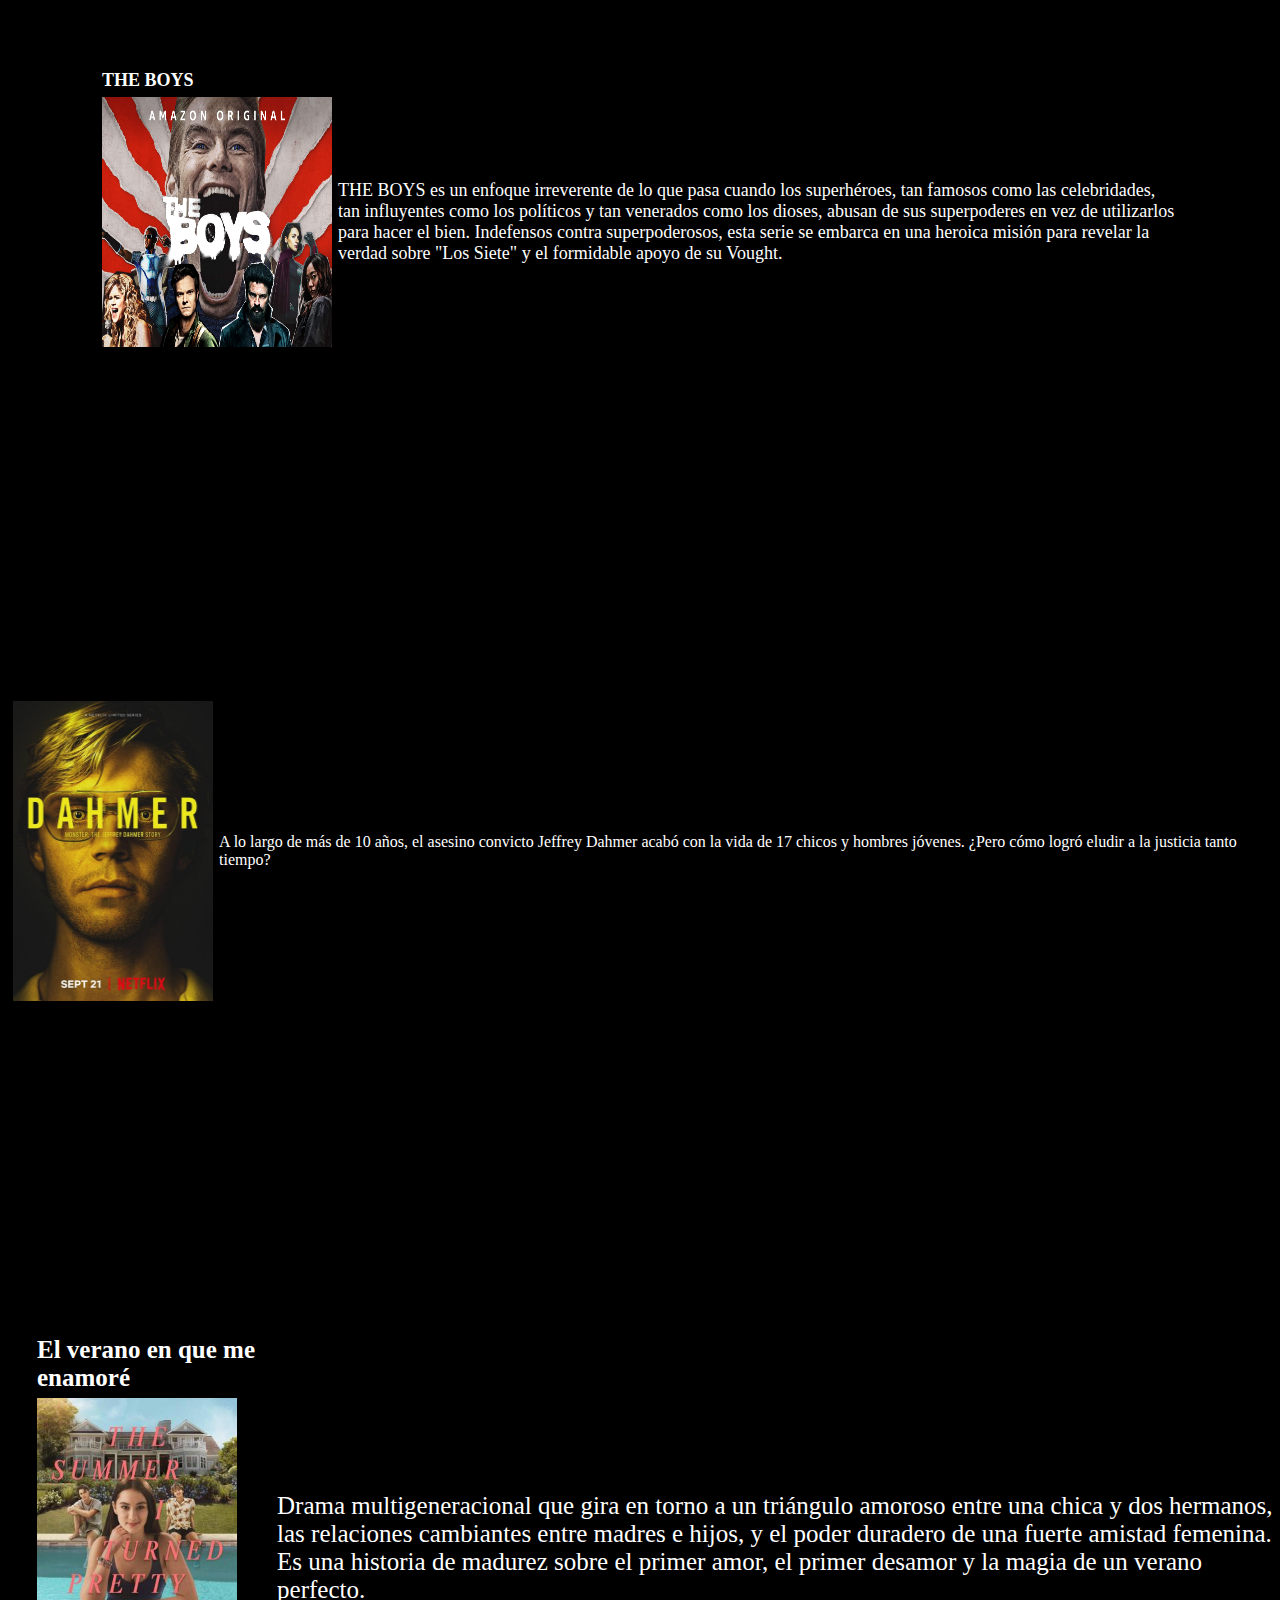
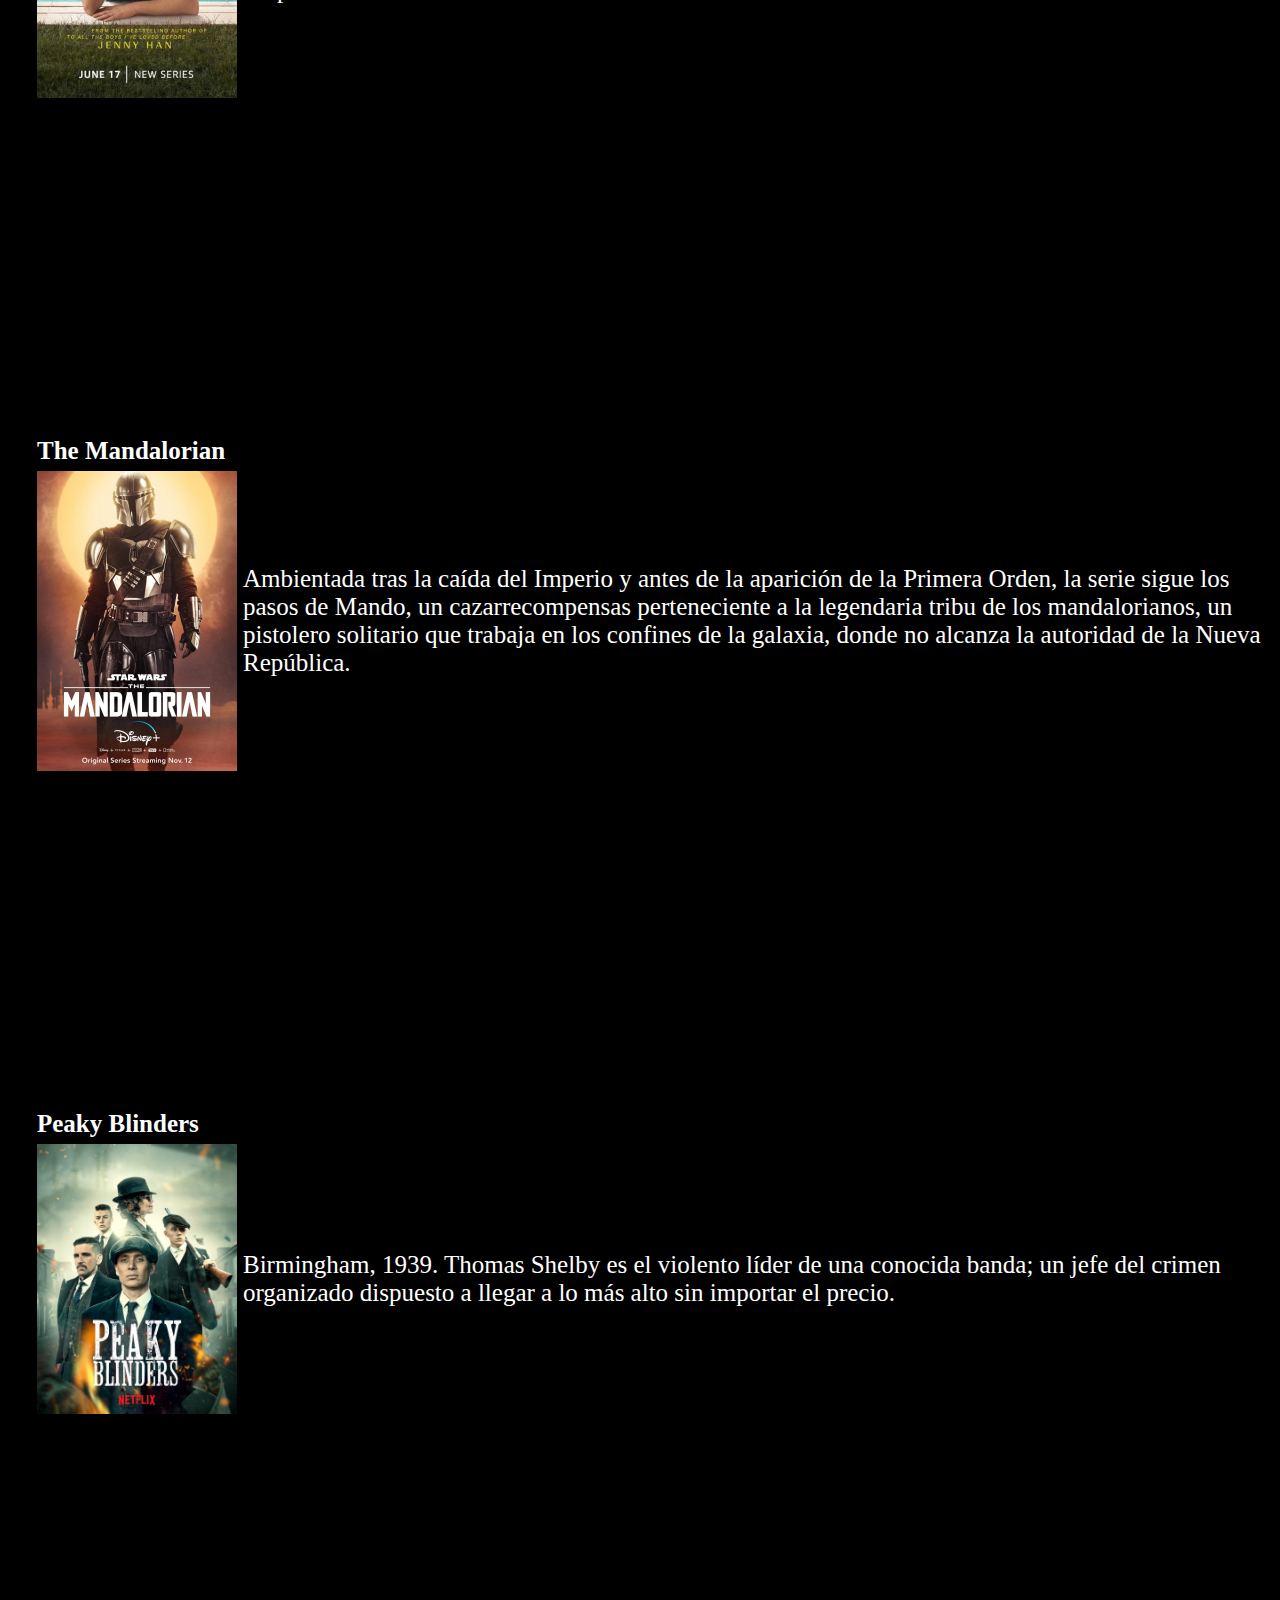
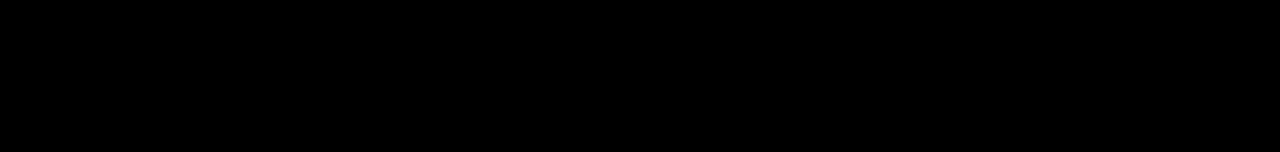
<file: index.html>
<html>
<head>
<link rel="stylesheet" href="estilos.css">
</head>

<body>
<h1 class="unoq">TOP MEJORES SERIES</h1>

<table class="q">
<th>THE BOYS
<tr>
    <td><a href="The Boys.html"><IMG src="the-boys-1.jpg" height="250" width="230"> </a>
<td cellpadding="50">THE BOYS es un enfoque irreverente de lo que pasa cuando los superhéroes, 
tan famosos como las celebridades, tan influyentes como los políticos y tan venerados como los dioses, 
abusan de sus superpoderes en vez de utilizarlos para hacer el bien. Indefensos contra superpoderosos, 
esta serie se embarca en una heroica misión para revelar la verdad sobre "Los Siete" y 
el formidable apoyo de su Vought.
<tr>
<td colspan="2" align="center"><iframe width="560" height="315" src="https://www.youtube.com/embed/GXM7SRdos2A" title="YouTube video player" frameborder="0" allow="accelerometer; autoplay; clipboard-write; encrypted-media; gyroscope; picture-in-picture" allowfullscreen></iframe>
</table>

<table id="jef">
<th>Jeffrey Dahmer
<tr>
<td><a href="Suspense.html"><img src="Monstruo_La_historia_de_Jeffrey_Dahmer_Miniserie_de_TV-278175344-large.jpg" height="300" width="200"></a>
<td   class="unoquique">A lo largo de más de 10 años, el asesino convicto Jeffrey Dahmer acabó con la vida de 17 chicos y hombres jóvenes. 
¿Pero cómo logró eludir a la justicia tanto tiempo?
<tr>
<td colspan="2" align="center">
<iframe width="560" height="315" src="https://www.youtube.com/embed/XGTrtPATyPs" title="YouTube video player" frameborder="0" allow="accelerometer; autoplay; clipboard-write; encrypted-media; gyroscope; picture-in-picture" allowfullscreen></iframe>
</table>

<table id="ev">
<th>El verano en que me enamoré
<tr>
<td><a href="El verano en que me enamoré.html"><img src="the_summer_i_turned_pretty-662109462-mmed.jpg" height="300" width="200"></a>
<td> Drama multigeneracional que gira en torno a un triángulo amoroso entre una chica y dos hermanos, 
las relaciones cambiantes entre madres e hijos, y el poder duradero de una fuerte amistad femenina. 
Es una historia de madurez sobre el primer amor, el primer desamor y la magia de un verano perfecto.
<tr>
<td colspan="2" align="center"><iframe width="560" height="315" src="https://www.youtube.com/embed/I2PnZNXiJf4" title="YouTube video player" frameborder="0" allow="accelerometer; autoplay; clipboard-write; encrypted-media; gyroscope; picture-in-picture" allowfullscreen></iframe>
</table>

<table id="m">
<th>The Mandalorian
<tr>
<td><a href="The Mandalorian.html"> <img src="the_mandalorian-526462730-large.jpg" height="300" width="200">
<td>Ambientada tras la caída del Imperio y antes de la aparición de la Primera Orden, 
la serie sigue los pasos de Mando, un cazarrecompensas perteneciente a la legendaria tribu de los mandalorianos, 
un pistolero solitario que trabaja en los confines de la galaxia, donde no alcanza la autoridad de la Nueva República.
<tr>
<td colspan="2" align="center"><iframe width="560" height="315" src="https://www.youtube.com/embed/p_h7ODb6oY8" title="YouTube video player" frameborder="0" allow="accelerometer; autoplay; clipboard-write; encrypted-media; gyroscope; picture-in-picture" allowfullscreen></iframe>	
</table>

<table id="blinders">
<th>Peaky Blinders
<tr>
<td><a href="Peaky Blinders.html"><img src="Peaky_Blinders_Serie_de_TV-549874356-large.jpg"  height="270" width="200">
<td>Birmingham, 1939. Thomas Shelby es el violento líder de una conocida banda; 
un jefe del crimen organizado dispuesto a llegar a lo más alto sin importar el precio.
<tr>
<td colspan="2" align="center"><iframe width="560" height="315" src="https://www.youtube.com/embed/H282c9q2MUU" title="YouTube video player" frameborder="0" allow="accelerometer; autoplay; clipboard-write; encrypted-media; gyroscope; picture-in-picture" allowfullscreen></iframe>
</table>
</body>
</html>
</file>
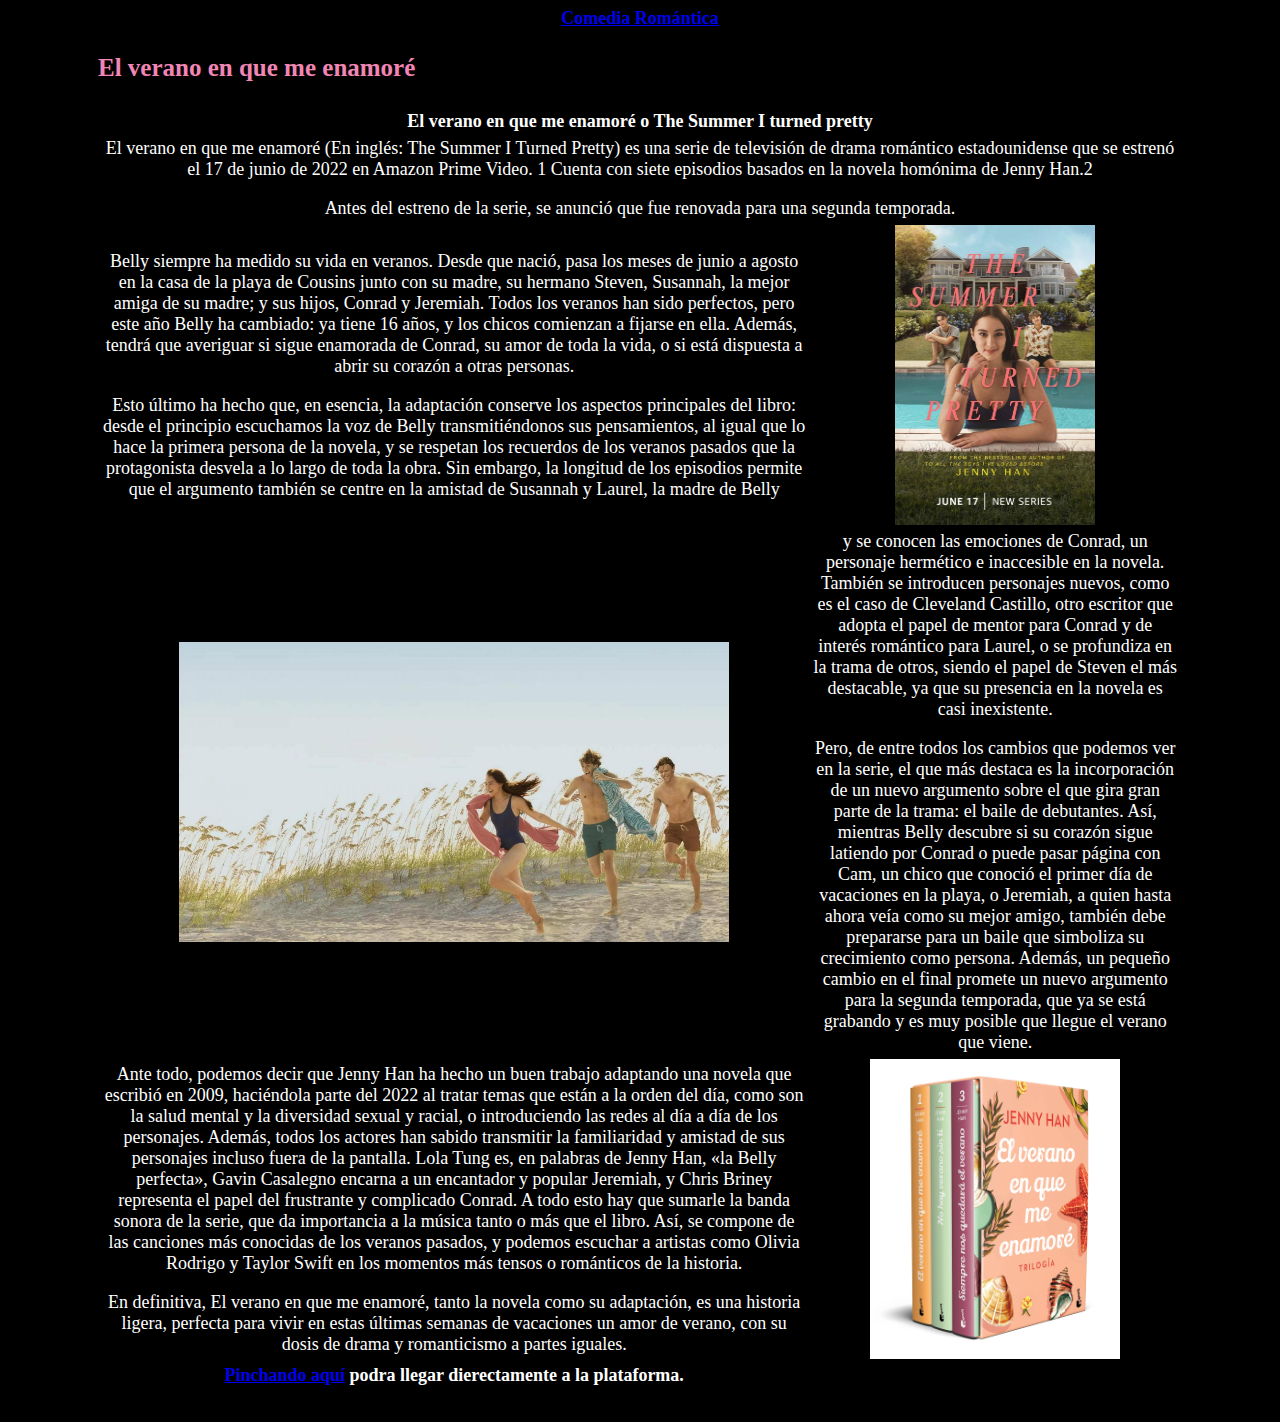
<file: Comedia Romántica.html>
<HTML>
<HEAD><TITLE>Comedia Romántica</TITLE>
<link rel="stylesheet" href="estilos.css">
</HEAD>
<body class="j">
<H1 class="unoj"><A HREF="https://www.fotogramas.es/series-tv-noticias/g18458172/10-series-romanticas-actuales-muy-diferentes/"/" TARGET="_blank">Comedia Romántica</A></H1>
<H3 class="dosj"> El verano en que me enamoré</H3>

<TABLE class="unoj">
<tr>
	<th colspan="2" ><B>El verano en que me enamoré o The Summer I turned pretty </B>
</tr>
<tr>
     <td colspan="2" align="center">El verano en que me enamoré (En inglés: The Summer I Turned Pretty) es una serie
	 de televisión de drama romántico estadounidense que se estrenó el 17 de junio de 2022 en Amazon Prime Video.
	 1​ Cuenta con siete episodios basados en la novela homónima de Jenny Han.2​

     <p>Antes del estreno de la serie, se anunció que fue renovada para una segunda temporada.</p></td></tr>
<tr>
	 <td>Belly siempre ha medido su vida en veranos. Desde que nació, pasa los meses de junio a agosto en la casa de la playa de 
	 Cousins junto con su madre, su hermano Steven, Susannah, la mejor amiga de su madre; y sus hijos, Conrad y Jeremiah.
	 Todos los veranos han sido perfectos, pero este año Belly ha cambiado: ya tiene 16 años, y los chicos comienzan 
	 a fijarse en ella. Además, tendrá que averiguar si sigue enamorada de Conrad, su amor de toda la vida, o si está 
	 dispuesta a abrir su corazón a otras personas.
<P>Esto último ha hecho que, en esencia, la adaptación conserve los aspectos principales del libro: desde el principio
 escuchamos la voz de Belly transmitiéndonos sus pensamientos, al igual que lo hace la primera persona de la novela, y
 se respetan los recuerdos de los veranos pasados que la protagonista desvela a lo largo de toda la obra. Sin embargo,
 la longitud de los episodios permite que el argumento también se centre en la amistad de Susannah y Laurel, la madre de Belly</p>

	 </td>
	 <td>	 <IMG SRC="El verano en que me enamoré.jpg" width="200" height="300"></td></tr>
<tr>
	<td>
    <IMG SRC="1212.jpg"  width="550" height="300">
	</td>
	<td>
<p>y se conocen las emociones de Conrad, un personaje hermético e inaccesible en la novela. También se introducen personajes 
nuevos, como es el caso de Cleveland Castillo, otro escritor que adopta el papel de mentor para Conrad y de interés romántico 
para Laurel, o se profundiza en la trama de otros, siendo el papel de Steven el más destacable, ya que su presencia en la novela 
es casi inexistente.</p>
<p>Pero, de entre todos los cambios que podemos ver en la serie, el que más destaca es la incorporación de un nuevo argumento
 sobre el que gira gran parte de la trama: el baile de debutantes. Así, mientras Belly descubre si su corazón sigue latiendo
 por Conrad o puede pasar página con Cam, un chico que conoció el primer día de vacaciones en la playa, o Jeremiah, a quien 
 hasta ahora veía como su mejor amigo, también debe prepararse para un baile que simboliza su crecimiento como persona.
 Además, un pequeño cambio en el final promete un nuevo argumento para la segunda temporada, que ya se está grabando y 
 es muy posible que llegue el verano que viene.</p>
 
 </td>
</tr>
<tr>
	 <td>Ante todo, podemos decir que Jenny Han ha hecho un buen trabajo adaptando una novela que escribió en 2009, haciéndola
	 parte del 2022 al tratar temas que están a la orden del día, como son la salud mental y la diversidad sexual y racial, 
	 o introduciendo las redes al día a día de los personajes. Además, todos los actores han sabido transmitir la familiaridad 
	 y amistad de sus personajes incluso fuera de la pantalla. Lola Tung es, en palabras de Jenny Han, «la Belly perfecta»,
	 Gavin Casalegno encarna a un encantador y popular Jeremiah, y Chris Briney representa el papel del frustrante y complicado
	 Conrad. A todo esto hay que sumarle la banda sonora de la serie, que da importancia a la música tanto o más que el libro.
	 Así, se compone de las canciones más conocidas de los veranos pasados, y podemos escuchar a artistas como Olivia Rodrigo 
	 y Taylor Swift en los momentos más tensos o románticos de la historia.
<P>En definitiva, El verano en que me enamoré, tanto la novela como su adaptación, es una historia ligera, perfecta para vivir 
en estas últimas semanas de vacaciones un amor de verano, con su dosis de drama y romanticismo a partes iguales.</p>

	 </td>
	 <td>	 <IMG SRC="libro.jpg" width="250" height="300"></td></tr>	 
<td class="unoj"><h4 class="unoj"><A  HREF="https://www.primevideo.com/ref=atv_hm_offers_c_9zZ8D2_1_1?language=es_ES"/" TARGET="_blank"> Pinchando aquí<A> podra llegar 
dierectamente a la plataforma.</h4></td>
</table>
</body>
</HTML>
</file>
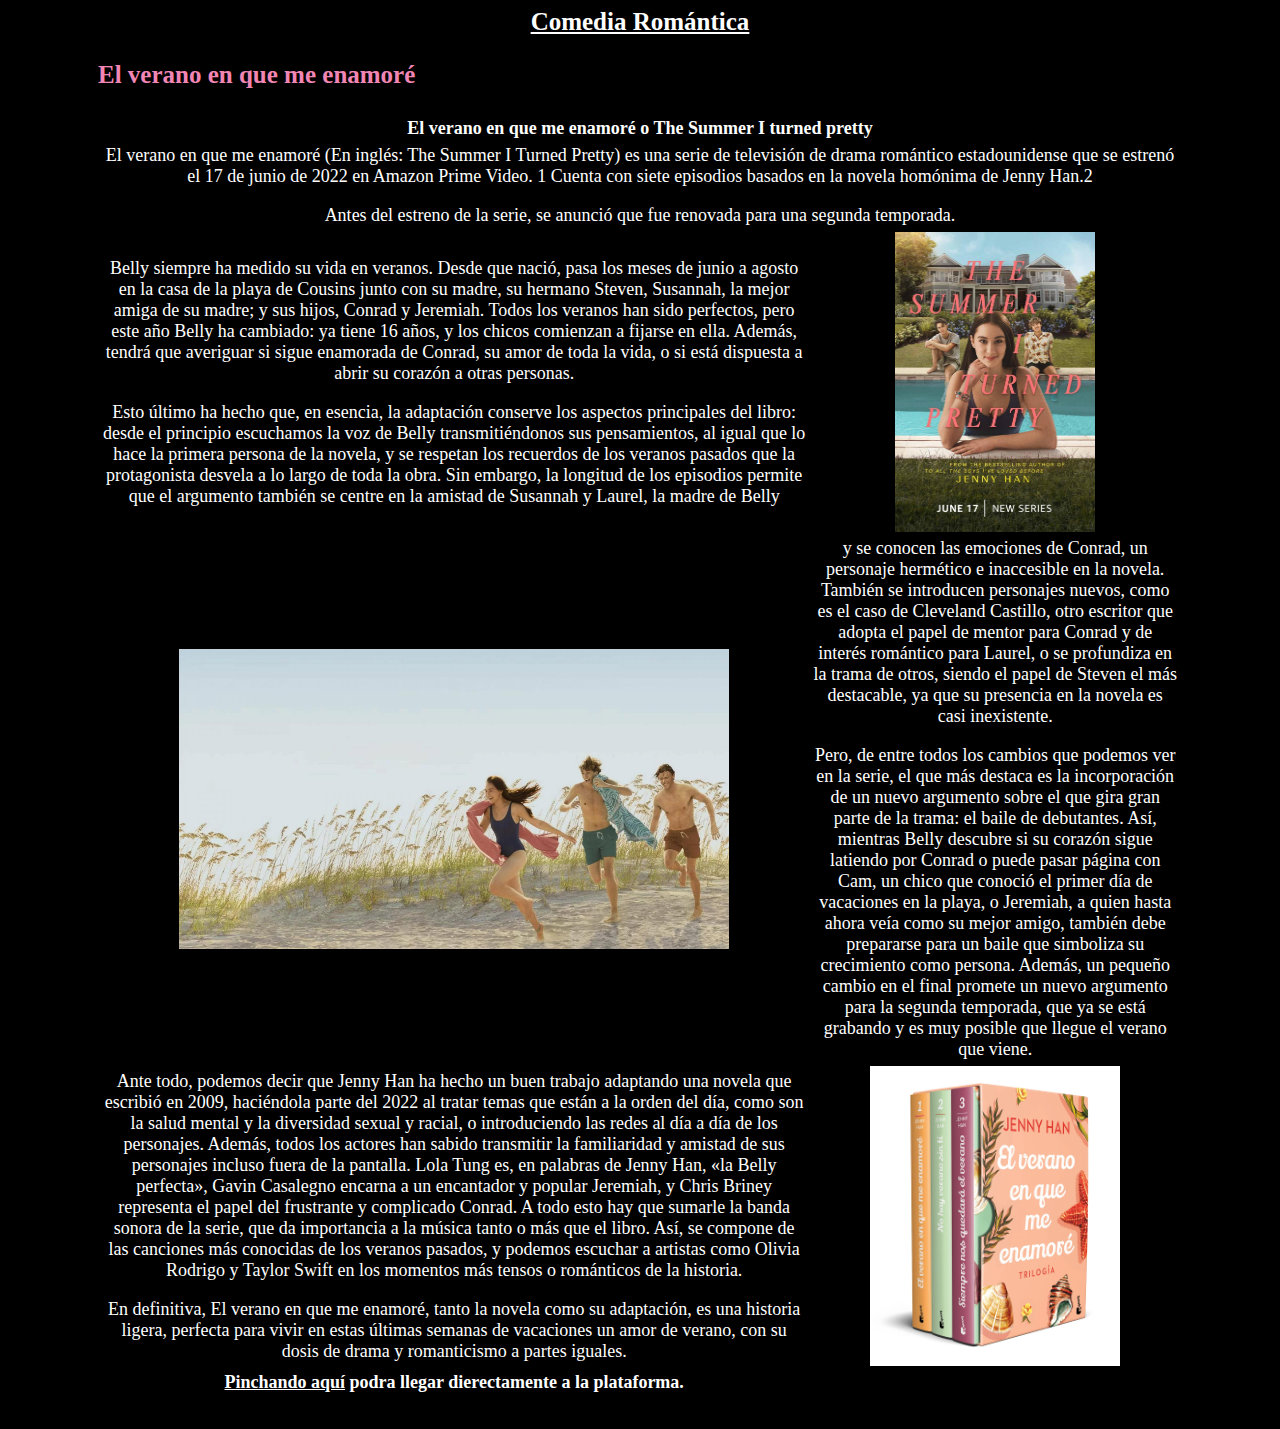
<file: El verano en que me enamoré.html>
<HTML>
<HEAD><TITLE>Comedia Romántica</TITLE>
<link rel="stylesheet" href="estilos.css">
</HEAD>
<body>
<H1 class="unoj"><A class="j" HREF="https://www.fotogramas.es/series-tv-noticias/g18458172/10-series-romanticas-actuales-muy-diferentes/"/" TARGET="_blank">Comedia Romántica</A></H1>
<H3 class="dosj"> El verano en que me enamoré</H3>

<TABLE class="unoj">
<tr>
	<th colspan="2" ><B>El verano en que me enamoré o The Summer I turned pretty </B>
</tr>
<tr>
     <td colspan="2" align="center">El verano en que me enamoré (En inglés: The Summer I Turned Pretty) es una serie
	 de televisión de drama romántico estadounidense que se estrenó el 17 de junio de 2022 en Amazon Prime Video.
	 1​ Cuenta con siete episodios basados en la novela homónima de Jenny Han.2​

     <p>Antes del estreno de la serie, se anunció que fue renovada para una segunda temporada.</p></td></tr>
<tr>
	 <td>Belly siempre ha medido su vida en veranos. Desde que nació, pasa los meses de junio a agosto en la casa de la playa de 
	 Cousins junto con su madre, su hermano Steven, Susannah, la mejor amiga de su madre; y sus hijos, Conrad y Jeremiah.
	 Todos los veranos han sido perfectos, pero este año Belly ha cambiado: ya tiene 16 años, y los chicos comienzan 
	 a fijarse en ella. Además, tendrá que averiguar si sigue enamorada de Conrad, su amor de toda la vida, o si está 
	 dispuesta a abrir su corazón a otras personas.
<P>Esto último ha hecho que, en esencia, la adaptación conserve los aspectos principales del libro: desde el principio
 escuchamos la voz de Belly transmitiéndonos sus pensamientos, al igual que lo hace la primera persona de la novela, y
 se respetan los recuerdos de los veranos pasados que la protagonista desvela a lo largo de toda la obra. Sin embargo,
 la longitud de los episodios permite que el argumento también se centre en la amistad de Susannah y Laurel, la madre de Belly</p>

	 </td>
	 <td>	 <IMG SRC="El verano en que me enamoré.jpg" width="200" height="300"></td></tr>
<tr>
	<td>
    <IMG SRC="1212.jpg"  width="550" height="300">
	</td>
	<td>
<p>y se conocen las emociones de Conrad, un personaje hermético e inaccesible en la novela. También se introducen personajes 
nuevos, como es el caso de Cleveland Castillo, otro escritor que adopta el papel de mentor para Conrad y de interés romántico 
para Laurel, o se profundiza en la trama de otros, siendo el papel de Steven el más destacable, ya que su presencia en la novela 
es casi inexistente.</p>
<p>Pero, de entre todos los cambios que podemos ver en la serie, el que más destaca es la incorporación de un nuevo argumento
 sobre el que gira gran parte de la trama: el baile de debutantes. Así, mientras Belly descubre si su corazón sigue latiendo
 por Conrad o puede pasar página con Cam, un chico que conoció el primer día de vacaciones en la playa, o Jeremiah, a quien 
 hasta ahora veía como su mejor amigo, también debe prepararse para un baile que simboliza su crecimiento como persona.
 Además, un pequeño cambio en el final promete un nuevo argumento para la segunda temporada, que ya se está grabando y 
 es muy posible que llegue el verano que viene.</p>
 
 </td>
</tr>
<tr>
	 <td>Ante todo, podemos decir que Jenny Han ha hecho un buen trabajo adaptando una novela que escribió en 2009, haciéndola
	 parte del 2022 al tratar temas que están a la orden del día, como son la salud mental y la diversidad sexual y racial, 
	 o introduciendo las redes al día a día de los personajes. Además, todos los actores han sabido transmitir la familiaridad 
	 y amistad de sus personajes incluso fuera de la pantalla. Lola Tung es, en palabras de Jenny Han, «la Belly perfecta»,
	 Gavin Casalegno encarna a un encantador y popular Jeremiah, y Chris Briney representa el papel del frustrante y complicado
	 Conrad. A todo esto hay que sumarle la banda sonora de la serie, que da importancia a la música tanto o más que el libro.
	 Así, se compone de las canciones más conocidas de los veranos pasados, y podemos escuchar a artistas como Olivia Rodrigo 
	 y Taylor Swift en los momentos más tensos o románticos de la historia.
<P>En definitiva, El verano en que me enamoré, tanto la novela como su adaptación, es una historia ligera, perfecta para vivir 
en estas últimas semanas de vacaciones un amor de verano, con su dosis de drama y romanticismo a partes iguales.</p>

	 </td>
	 <td>	 <IMG SRC="libro.jpg" width="250" height="300"></td></tr>	 
<td class="unoj"><h4 class="unoj"><A class="jj" HREF="https://www.primevideo.com/ref=atv_hm_offers_c_9zZ8D2_1_1?language=es_ES"/" TARGET="_blank"> Pinchando aquí<A> podra llegar 
dierectamente a la plataforma.</h4></td>
</table>
</body>
</HTML>
</file>
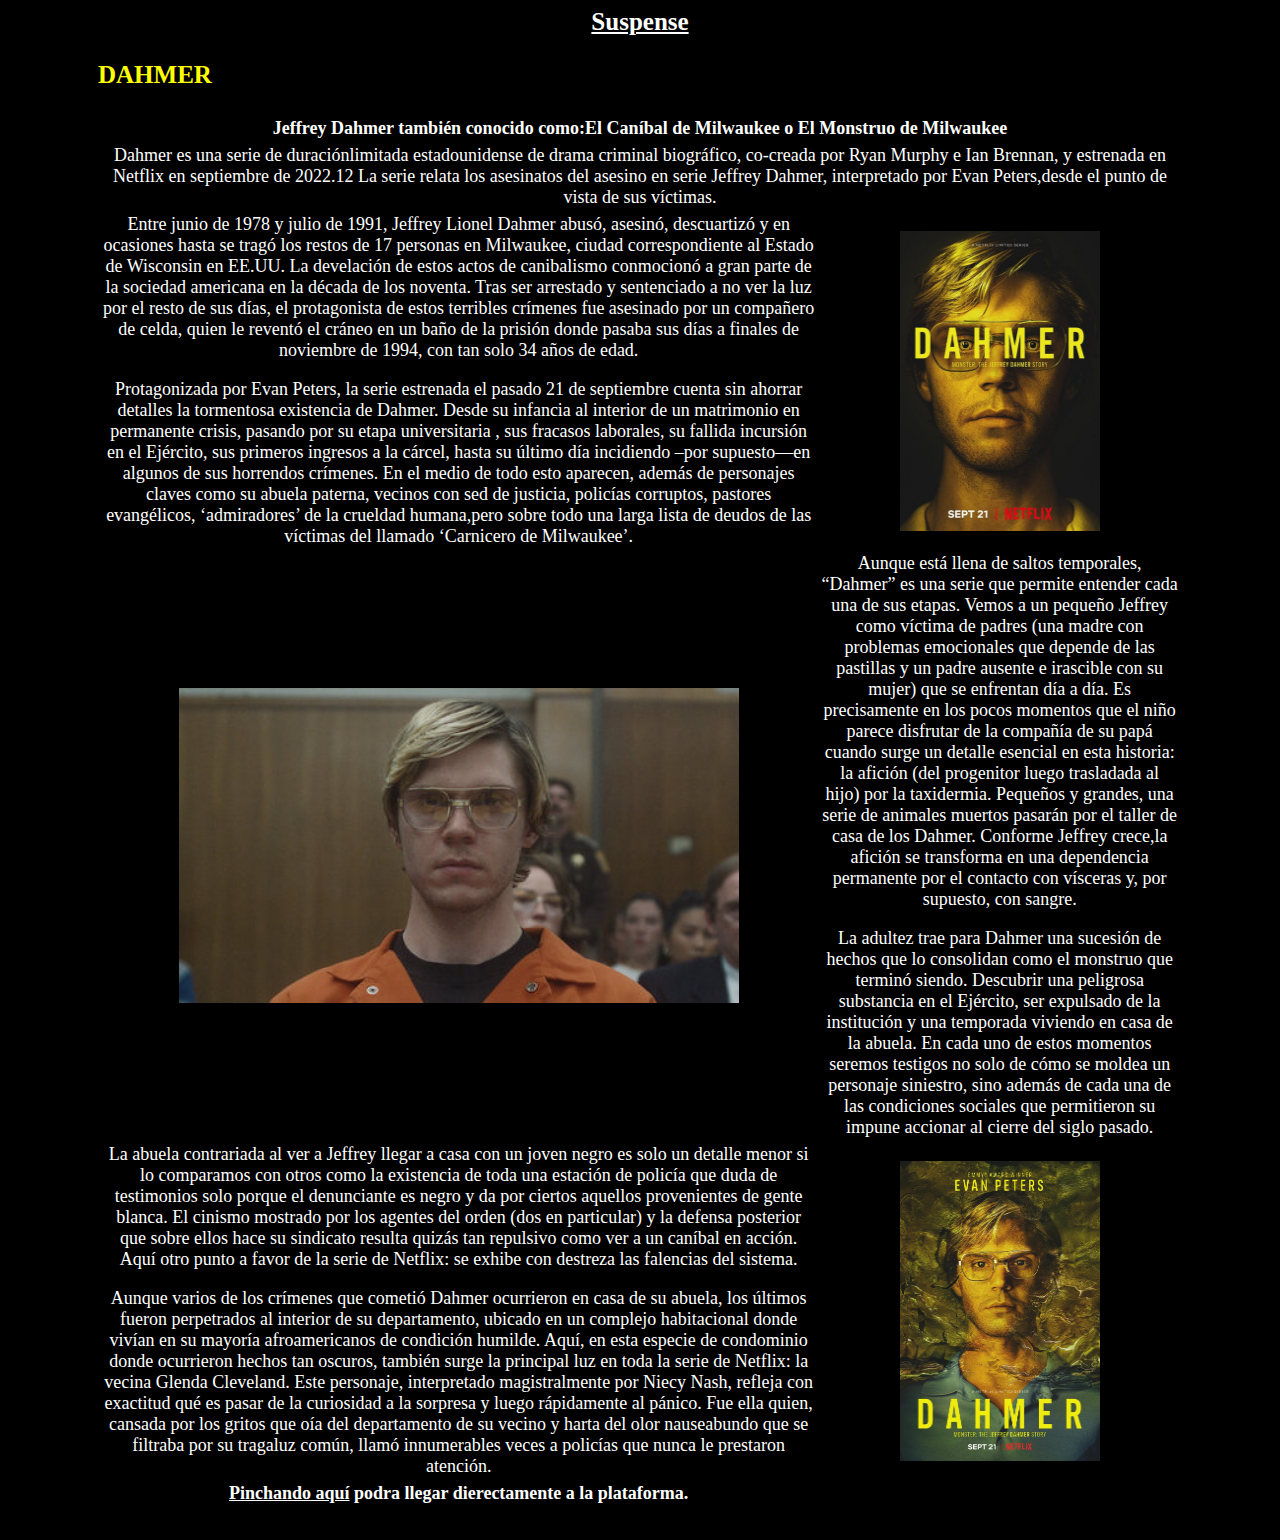
<file: Suspense.html>
<HTML>
<HEAD><TITLE>Suspense</TITLE>
<link rel="stylesheet" href="estilos.css">
</HEAD>
<body>
<H1 class="unoj"><A class="j" HREF="https://www.espinof.com/listas/29-mejores-series-intriga-suspense-netflix-hbo-amazon-movistar/"/" TARGET="_blank">Suspense</A></H1>
<H3 class="unoj"> DAHMER</H3>

<TABLE class="unoj">
<tr>
	<th colspan="2" ><B>Jeffrey Dahmer también conocido como:El Caníbal de Milwaukee o El Monstruo de Milwaukee</B>
</tr>
<tr>
     <td colspan="2" align="center">Dahmer es una serie de duraciónlimitada estadounidense de drama criminal biográfico,
	 co-creada por Ryan Murphy e Ian Brennan, y estrenada en Netflix 
	 en septiembre de 2022.1​2​ La serie relata los asesinatos del asesino en serie Jeffrey Dahmer,
	 interpretado por Evan Peters,desde el punto de vista de sus víctimas.</td></tr>
<tr>
	 <td>Entre junio de 1978 y julio de 1991, Jeffrey Lionel Dahmer abusó, asesinó, descuartizó y en ocasiones 
	 hasta se tragó los restos de 17 personas en Milwaukee, ciudad correspondiente al Estado de Wisconsin en EE.UU.
	 La develación de estos actos de canibalismo conmocionó a gran parte de la sociedad americana en la década de los noventa.
	 Tras ser arrestado y sentenciado a no ver la luz por el resto de sus días, el protagonista de estos terribles crímenes 
	 fue asesinado por un compañero de celda, quien le reventó el cráneo en un baño de la prisión donde pasaba sus días a 
	 finales de noviembre de 1994, con tan solo 34 años de edad.
<P>Protagonizada por Evan Peters, la serie estrenada el pasado 21 de septiembre cuenta sin ahorrar detalles la tormentosa 
existencia de Dahmer. Desde su infancia al interior de un matrimonio en permanente crisis, pasando por su etapa universitaria
, sus fracasos laborales, su fallida incursión en el Ejército, sus primeros ingresos a la cárcel, hasta su último día
 incidiendo –por supuesto—en algunos de sus horrendos crímenes. En el medio de todo esto aparecen, además de personajes 
 claves como su abuela paterna, vecinos con sed de justicia, policías corruptos, pastores evangélicos, ‘admiradores’ de la
 crueldad humana,pero sobre todo una larga lista de deudos de las víctimas del llamado ‘Carnicero de Milwaukee’.</p>

	 </td>
	 <td>	 <IMG SRC="Jeffrey Dahmer.jpg" width="200" height="300"></td></tr>
<tr>
	<td>
    <IMG SRC="444.jpg"width="560" height="315" >
	</td>
	<td>
<p>Aunque está llena de saltos temporales, “Dahmer” es una serie que permite entender cada una de sus
etapas. Vemos a un pequeño Jeffrey como víctima de padres (una madre con problemas emocionales que depende de las pastillas 
y un padre ausente e irascible con su mujer) que se enfrentan día a día. Es precisamente en los pocos momentos que el niño
parece disfrutar de la compañía de su papá cuando surge un detalle esencial en esta historia: la afición (del progenitor
luego trasladada al hijo) por la taxidermia. Pequeños y grandes, una serie de animales muertos pasarán por el taller de 
casa de los Dahmer. Conforme Jeffrey crece,la afición se transforma en una dependencia permanente por el contacto con 
vísceras y, por supuesto, con sangre.</p>
<p>La adultez trae para Dahmer una sucesión de hechos que lo consolidan como el monstruo que terminó siendo. Descubrir una
 peligrosa substancia en el Ejército, ser expulsado de la institución y una temporada viviendo en casa de la abuela.
 En cada uno de estos momentos seremos testigos no solo de cómo se moldea un personaje siniestro, sino además de cada una
 de las condiciones sociales que permitieron su impune accionar al cierre del siglo pasado.</p>
 
 </td>
</tr>
<tr>
	 <td>La abuela contrariada al ver a Jeffrey llegar a casa con un joven negro es solo un detalle menor si lo comparamos
	 con otros como la existencia de toda una estación de policía que duda de testimonios solo porque el denunciante es negro
	 y da por ciertos aquellos provenientes de gente blanca. El cinismo mostrado por los agentes del orden (dos en particular)
	 y la defensa posterior que sobre ellos hace su sindicato resulta quizás tan repulsivo como ver a un caníbal en acción.
	 Aquí otro punto a favor de la serie de Netflix: se exhibe con destreza las falencias del sistema.
<P>Aunque varios de los crímenes que cometió Dahmer ocurrieron en casa de su abuela, los últimos fueron perpetrados al interior 
de su departamento, ubicado en un complejo habitacional donde vivían en su mayoría afroamericanos de condición humilde.
 Aquí, en esta especie de condominio donde ocurrieron hechos tan oscuros, también surge la principal luz en toda la serie
 de Netflix: la vecina Glenda Cleveland. Este personaje, interpretado magistralmente por Niecy Nash, refleja con exactitud 
 qué es pasar de la curiosidad a la sorpresa y luego rápidamente al pánico. Fue ella quien, cansada por los gritos que oía
 del departamento de su vecino y harta del olor nauseabundo que se filtraba por su tragaluz común, llamó innumerables veces
 a policías que nunca le prestaron atención.</p>

	 </td>
	 <td>	 <IMG SRC="mounstro.jpg" width="200" height="300"></td></tr>	
	 
<td class="unoj"><h4 class="unoj"><A class="jj" HREF="https://www.netflix.com/es/login"/" TARGET="_blank"> Pinchando aquí<A> podra llegar 
dierectamente a la plataforma.</h4></td>
</table>

</body>
</HTML>
</file>
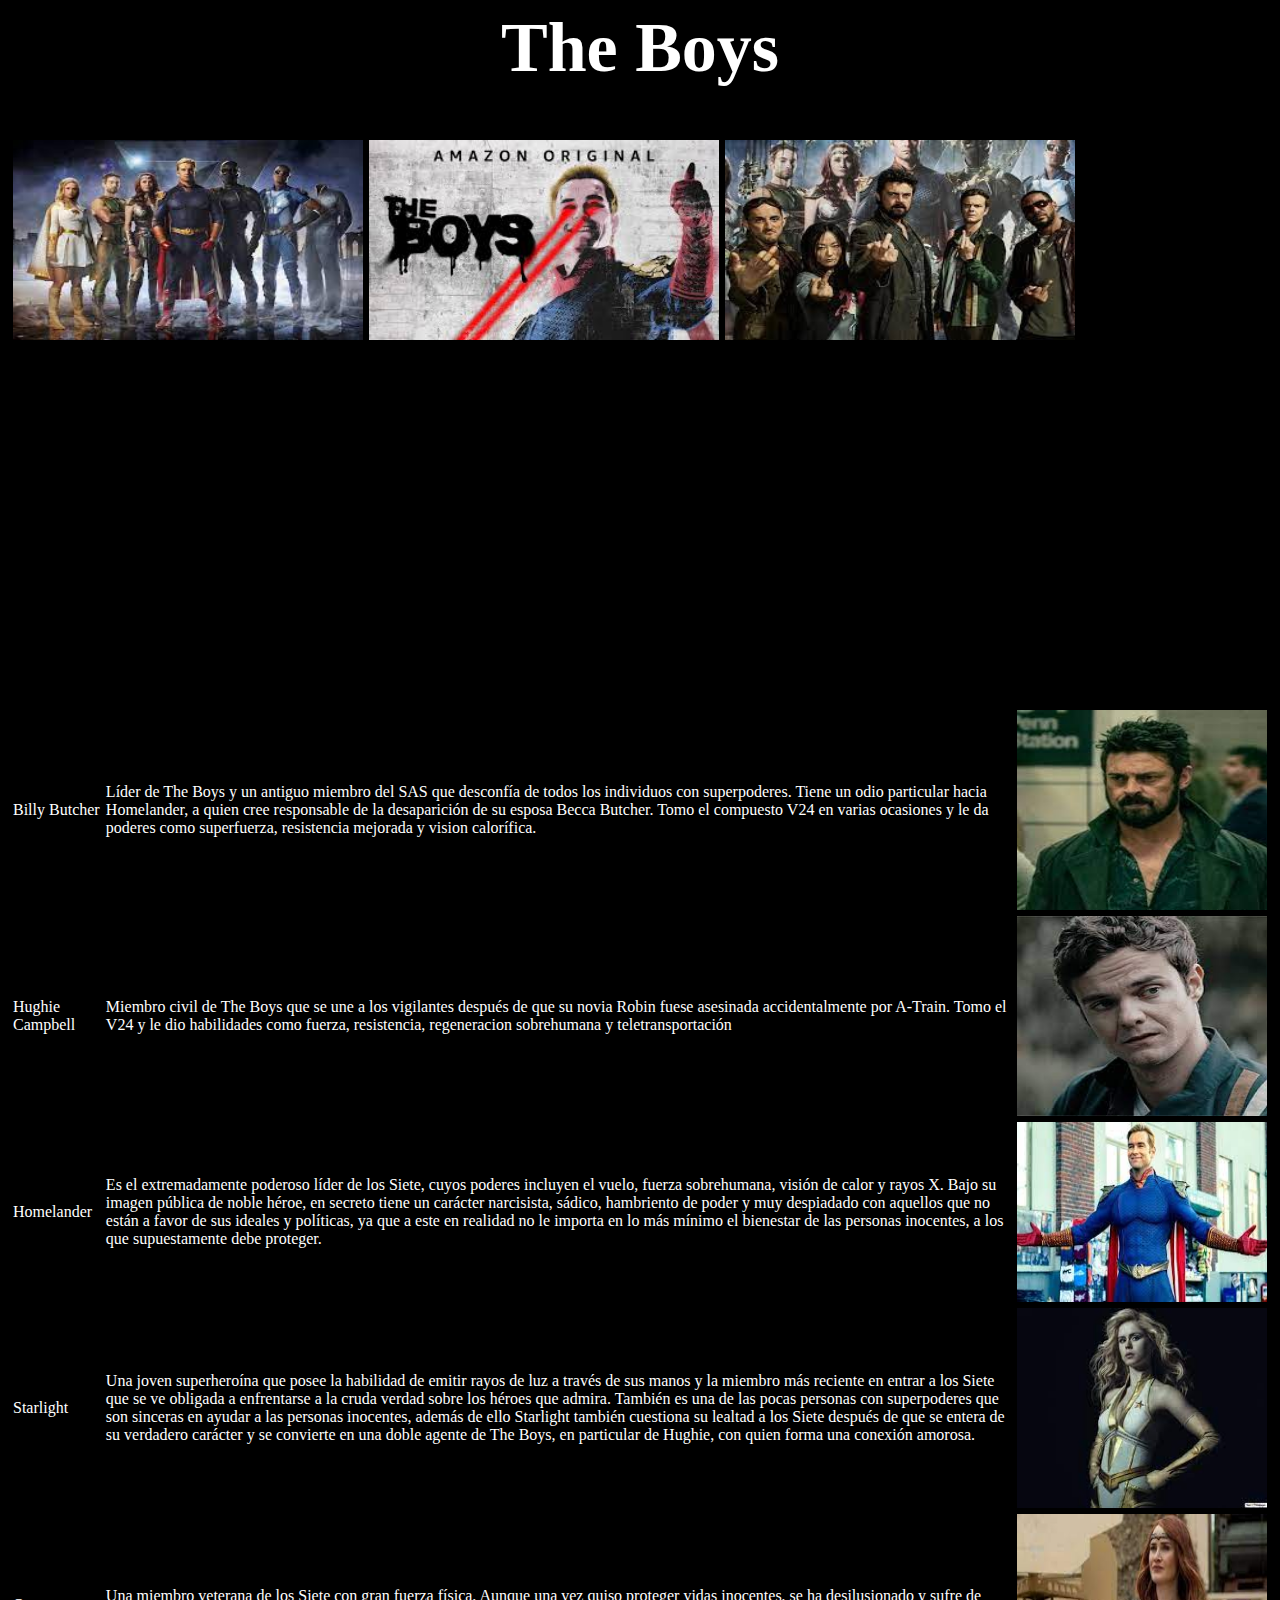
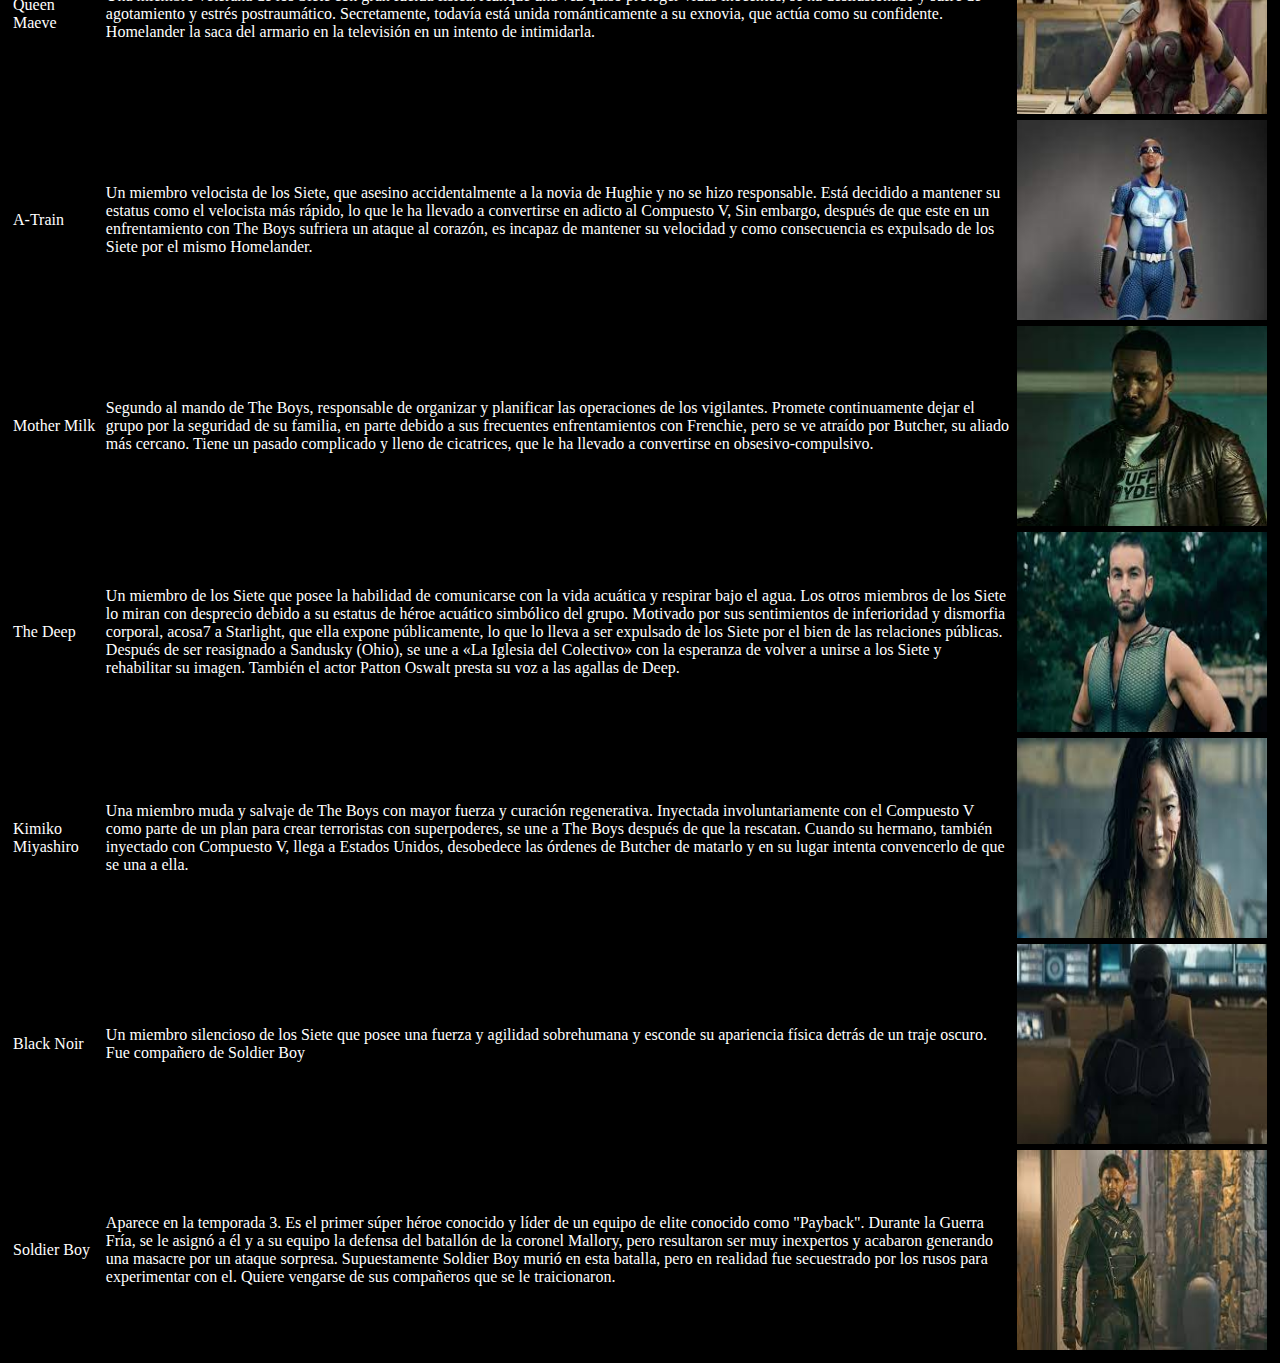
<file: The Boys.html>
<html>
<head>
<link rel="stylesheet" href="estilos.css">
<h1 class="unop"> The Boys </h1>
</head>


<table id="Personajes.p">
  <tr>
    
	<th> <div class="gallery2.p">
  <a target="_blank" href="descarga (1).jpg">
    <img src="descarga (1).jpg" width="350" height="200">
  </a> </div></th>
  
  <th><div class="gallery.p">
  <a target="_blank" href="images (1).jpg">
    <img src="images (1).jpg"  width="350" height="200">
  </a> </div></th>
  
	<th>  <div class="gallery3.p">
  <a target="_blank" href="descarga.jpg">
    <img src="descarga.jpg" width="350" height="200">
  </a>
  </div> </th>
  </table>

 
  <br>
  <br>
  <br>
  <br>
  <br>
  <br>
  <div class= "padding.unop"> The Boys es una serie de televisión web estadounidense de superhéroes desarrollada por Eric Kripke para Prime Video. 
  Basada en el cómic del mismo nombre de Garth Ennis y Darick Robertson, sigue al equipo homónimo de justicieros en su lucha contra diversos individuos con superpoderes que abusan de sus habilidades.
  En 2019 se estreno la primera temporada, la segunda se estrenó en 2020, la tercera en 2022 y la cuarta temporada se estrenará proximamente en 2023. 
  Está ambientada en un universo en el que los individuos superpoderosos son reconocidos como héroes por el público en general y trabajan para la poderosa corporación Vought International, que los comercializa y monetiza.
  Fuera de sus personajes heroicos, la mayoría son arrogantes, egoístas y corruptos. 
  La serie se centra principalmente en dos grupos: los Siete, el principal equipo de superhéroes de Vought International, y The Boys como protagonistas, vigilantes que buscan derribar a Vought y a los superhéroes corruptos.
  The Boys están liderados por Billy Butcher, que desprecia a todas las personas con superpoderes y en particular a los Siete, los cuales están liderados por el narcisista y violento Homelander.
  A medida que se produce un conflicto entre los dos grupos, the boys descubren que los poderes de los superheroes salen de una sustancia llamada el Compuesto V y que no son "elegidos por dios". Encuentran que tambien Vought a desarrollado una substancia llamada el compuesto V24, que a te da poderes durante 24h. 
   </div>
  <br>
  <br>
  <br>
  <br>
  <br>
  <br>
  
 <table id="Personajes.p">
 
  <tr>
    <td>Billy Butcher</td>
    <td> Líder de The Boys y un antiguo miembro del SAS que desconfía de todos los individuos con superpoderes. Tiene un odio particular hacia Homelander, a quien cree responsable de la desaparición de su esposa Becca Butcher. Tomo el compuesto V24 en varias ocasiones y le da poderes como superfuerza, resistencia mejorada y vision calorífica. </td>
   <td> <div class="gallery3.p">
  <a target="_blank" href="descarga (2).jpg">
    <img src="descarga (2).jpg"  width="250" height="200">
  </a>
  </div>   </td>
  </tr>
  <tr>
    <td>Hughie Campbell</td>
    <td> Miembro civil de The Boys que se une a los vigilantes después de que su novia Robin fuese asesinada accidentalmente por A-Train. Tomo el V24 y le dio habilidades como fuerza, resistencia, regeneracion sobrehumana y teletransportación</td>
   <td> <div class="gallery3.p">
  <a target="_blank" href="descarga (3).jpg">
    <img src="descarga (3).jpg"  width="250" height="200">
  </a>  </td>
  </tr>
  <tr>
    <td>Homelander</td>
    <td>Es el extremadamente poderoso líder de los Siete, cuyos poderes incluyen el vuelo, fuerza sobrehumana, visión de calor y rayos X. Bajo su imagen pública de noble héroe, en secreto tiene un carácter narcisista, sádico, hambriento de poder y muy despiadado con aquellos que no están a favor de sus ideales y políticas, ya que a este en realidad no le importa en lo más mínimo el bienestar de las personas inocentes, a los que supuestamente debe proteger.</td>
    <td> <div class="gallery3.p">
  <a target="_blank" href="descarga (4).jpg">
    <img src="descarga (4).jpg"  width="250" height="180">
  </a>   </td>
  </tr>
  <tr>
    <td>Starlight</td>
    <td>Una joven superheroína que posee la habilidad de emitir rayos de luz a través de sus manos y la miembro más reciente en entrar a los Siete que se ve obligada a enfrentarse a la cruda verdad sobre los héroes que admira. También es una de las pocas personas con superpoderes que son sinceras en ayudar a las personas inocentes, además de ello Starlight también cuestiona su lealtad a los Siete después de que se entera de su verdadero carácter y se convierte en una doble agente de The Boys, en particular de Hughie, con quien forma una conexión amorosa.</td>
     <td> <div class="gallery3.p">
  <a target="_blank" href="descarga (5).jpg">
    <img src="descarga (5).jpg" width="250" height="200">
  </a>   </td>
  </tr>
  <tr>
    <td>Queen Maeve</td>
    <td>Una miembro veterana de los Siete con gran fuerza física. Aunque una vez quiso proteger vidas inocentes, se ha desilusionado y sufre de agotamiento y estrés postraumático. Secretamente, todavía está unida románticamente a su exnovia, que actúa como su confidente. Homelander la saca del armario en la televisión en un intento de intimidarla.</td>
     <td> <div class="gallery3.p">
  <a target="_blank" href="descarga (6).jpg">
    <img src="descarga (6).jpg" width="250" height="200">
  </a>   </td>
  </tr>
  <tr>
    <td>A-Train</td>
    <td>Un miembro velocista de los Siete, que asesino accidentalmente a la novia de Hughie y no se hizo responsable. Está decidido a mantener su estatus como el velocista más rápido, lo que le ha llevado a convertirse en adicto al Compuesto V, Sin embargo, después de que este en un enfrentamiento con The Boys sufriera un ataque al corazón, es incapaz de mantener su velocidad y como consecuencia es expulsado de los Siete por el mismo Homelander.
	<td> <div class="gallery3.p">
  <a target="_blank" href="descarga (7).jpg">
    <img src="descarga (7).jpg" width="250" height="200">
  </a>   </td>
</td>
    
  </tr>
  <tr>
    <td>Mother Milk</td>
    <td>Segundo al mando de The Boys, responsable de organizar y planificar las operaciones de los vigilantes. Promete continuamente dejar el grupo por la seguridad de su familia, en parte debido a sus frecuentes enfrentamientos con Frenchie, pero se ve atraído por Butcher, su aliado más cercano. Tiene un pasado complicado y lleno de cicatrices, que le ha llevado a convertirse en obsesivo-compulsivo.</td>
     <td> <div class="gallery3.p">
  <a target="_blank" href="descarga (8).jpg">
    <img src="descarga (8).jpg" width="250" height="200">
  </a>   </td>
  </tr>
  <tr>
    <td>The Deep</td>
    <td>Un miembro de los Siete que posee la habilidad de comunicarse con la vida acuática y respirar bajo el agua. Los otros miembros de los Siete lo miran con desprecio debido a su estatus de héroe acuático simbólico del grupo. Motivado por sus sentimientos de inferioridad y dismorfia corporal, acosa7​ a Starlight, que ella expone públicamente, lo que lo lleva a ser expulsado de los Siete por el bien de las relaciones públicas. Después de ser reasignado a Sandusky (Ohio), se une a «La Iglesia del Colectivo» con la esperanza de volver a unirse a los Siete y rehabilitar su imagen. También el actor Patton Oswalt presta su voz a las agallas de Deep.</td>
     <td> <div class="gallery3.p">
  <a target="_blank" href="descarga (9).jpg">
    <img src="descarga (9).jpg" width="250" height="200">
  </a>   </td>
  </tr>
  <tr>
    <td>Kimiko Miyashiro</td>
    <td>Una miembro muda y salvaje de The Boys con mayor fuerza y curación regenerativa. Inyectada involuntariamente con el Compuesto V como parte de un plan para crear terroristas con superpoderes, se une a The Boys después de que la rescatan. Cuando su hermano, también inyectado con Compuesto V, llega a Estados Unidos, desobedece las órdenes de Butcher de matarlo y en su lugar intenta convencerlo de que se una a ella.</td>
     <td> <div class="gallery3.p">
  <a target="_blank" href="descarga (10).jpg">
    <img src="descarga (10).jpg"  width="250" height="200">
  </a>   </td>
  </tr>
  <tr>
    <td>Black Noir</td>
    <td>Un miembro silencioso de los Siete que posee una fuerza y agilidad sobrehumana y esconde su apariencia física detrás de un traje oscuro. Fue compañero de Soldier Boy</td>
     <td>  <div class="gallery3.p">
  <a target="_blank" href="images.jpg">
    <img src="images.jpg"  width="250" height="200">
  </a>     </td>
  </tr>
  <tr>
  <td> Soldier Boy </td>
  <td> Aparece en la temporada 3. Es el primer súper héroe conocido y líder de un equipo de elite conocido como "Payback". Durante la Guerra Fría, se le asignó a él y a su equipo la defensa del batallón de la coronel Mallory, pero resultaron ser muy inexpertos y acabaron generando una masacre por un ataque sorpresa. Supuestamente Soldier Boy murió en esta batalla, pero en realidad fue secuestrado por los rusos para experimentar con el. Quiere vengarse de sus compañeros que se le traicionaron. </td>
  <td> <div class="gallery3.p">
  <a target="_blank" href="descarga (11).jpg">
    <img src="descarga (11).jpg"  width="250" height="200">
  </a>   </td>
</table>

</body>
</html>
</file>
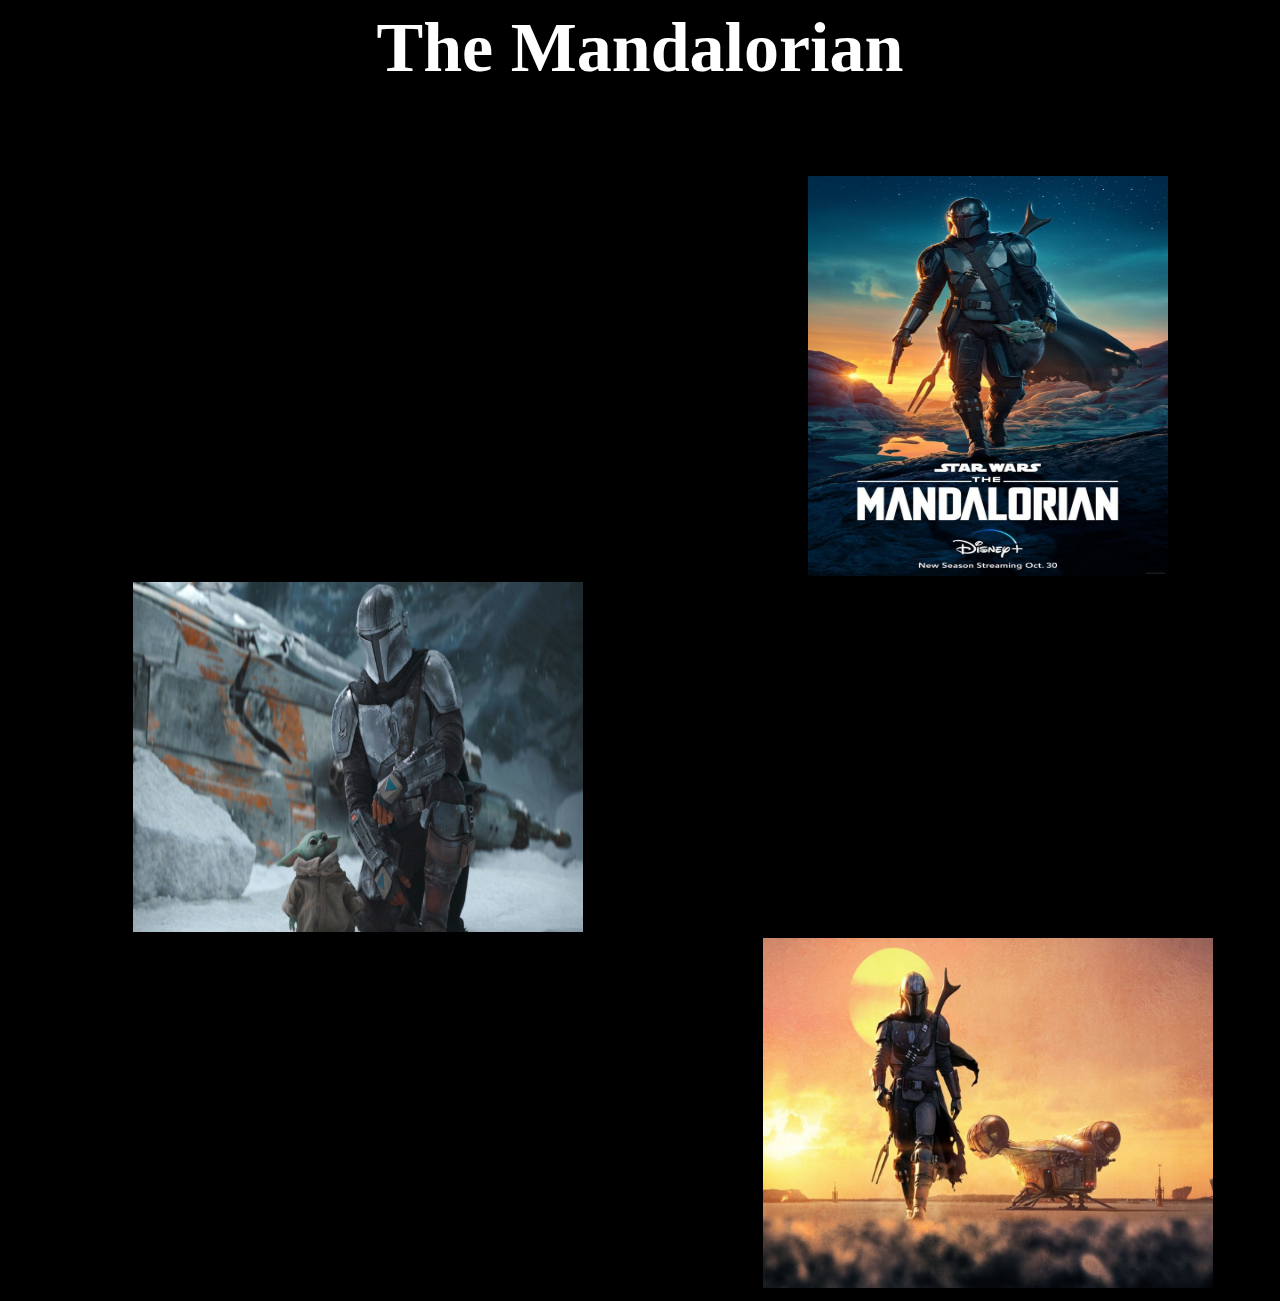
<file: The Mandalorian.html>
<html>
<head>
<link rel="stylesheet" href="estilos.css">
<h1 class="dosp"> The Mandalorian </h1>
</head>


 <table id="tabla.p"> 
 <tr> 
 <th>The Mandalorian es una serie de la franquicia Star Wars, una de las más grandes.
 La serie ha sido creada por Disney que le compró esta franquicia al productor George Lucas en 2013.
 A los fans no les ha gustado mucho lo que ha hecho esta Disney con esta franquicia, en especial con la ultima trilogia,
 pero con la serie The Mandalorian han sabido hacer bien las cosas. La serie se emite en la plataforma Disney +.
 La serie se estrenó con la primera temporada en 2019, en 2020 se estreno la segunda temporada, 
 la tercera temporada se estrenara proximamente en 2023 y  Jon Favreau guionista, creador y productor ejecutivo de la serie, 
 ha confirmado que se está escribiendo la cuarta temporada. The Mandalorian tiene lugar después de la caída del Imperio y
 antes de la aparición de la Primera Orden,
 cinco años después de los acontecimientos narrados en la pelicula Return of the Jedi y sigue a un cazarecompensas
 solitario en los confines de la galaxia,
 lejos de la autoridad de la Nueva República.
 El Mandaloriano (Din Djarin), interpretado por Pedro Pascal, es un pistolero solitario y cazarrecompensas que a veces 
 se conoce como mando. Es un huérfano que fue rescatado a temprana edad por los mandalorianos, Din Djarin tiene habilidades
 avanzadas de combate y un carácter moral cuestionable.
El Niño (interpretado por varios titiriteros), cuyo nombre verdadero es Grogu y pertenece a la misma especie que el   
 maestro Yoda con habilidades similares en la Fuerza. Pese a ser apodado cariñosamente como "el niño" tiene más de
 50 años y es un ejemplar muy joven de su especie. 
 </th>
 <th> <div class="gallery.p">
  <a target="_blank" href="The_Mandalorian_2_Serie_de_TV-903747371-large.jpg">
    <img src="The_Mandalorian_2_Serie_de_TV-903747371-large.jpg" width="360" height="400">
  </a> </div> </th> </tr>

 </div>
 <br>
 <tr>
 <th>  <div class="gallery.p">
  <a target="_blank" href="the-mandalorian-season-2-1604051753.jpeg">
    <img src="the-mandalorian-season-2-1604051753.jpeg" width="450" height="350">
  </a> </div></th> 
 <th> Los mandalorianos son una raza de guerreros la cual sigue la religión Mandaloriana, conocidos por sus grandes habilidades bélicas,
 lo que los convierte en grandes guerreros, asesinos y mercenarios. Típicamente son del sistema Mandalore. Su rasgo mas característico es
 la armadura mandaloriana, era la armadura tradicional usada por los clanes guerreros humanos de Mandalore. Los rasgos comunes incluían 
 un casco con un visor en forma de T que ocultaba sus rostros, y armamentos como lanzalátigos, lanzallamas y mochilas propulsoras. 
 El beskar es el material por excelencia de los mandalorianos del que esta hecho su armadura . 
 Las propiedades únicas de las armaduras y armas mandalorianas de beskar permite resistir a disparos de bláster. </th></tr>
 <br>
 <tr>
 <th> Mando es un mercenario que trabaja para el Gremio de
 Cazarrecompensas, es uno de los mejores, recibe encargos y va cumpliéndolos  
 con facilidad. No parece tener otra vida más allá de ese trabajo. Un día ,
 recibe un encargo que no es como otro cualquiera. El cliente guarda relación con un Imperio oficialmente desaparecido, 
 pero aparentemente conservado de forma secreta. Un hombre 
 le encarga la entrega de un activo. Y le ofrece una gran recompensa a cambio.

Mando se juega la vida para llegar a este individuo, y descubrimos que ese individuo parece ser un niño de la especie del maestro Yoda
 y Mando se lo lleva consigo. Más adelante Grogu, que es su nombre salva a Mando usando la fuerza. Desde entonces le coge cariño y decide protegerlo
, a lo largo de la serie, mientras se convierte en el objetivo de una multitud de cazarrecompensas que quieren secuestrarlo.  </th>
 
 
 <th> <div class="gallery.p">
  <a target="_blank" href="1366_2000.jpeg">
    <img src="1366_2000.jpeg" width="450" height="350">
  </a> </div></th>
</file>
<file: estilos.css>
body{
  background-color: black;
  
}
div{
border:1px;	
}

H1.unoj{
 color:#BBFFC7 ;
 margin-left: none;
 font-family:cursive;
 text-align:center;
 font-size:18px;
}

th.dosj{
  color:white;
  margin-right: 2px;
  margin-left:20px;
  font-size:18px;
}
	
p.uno{ 
background-color:pink;
font-family:serif;
font-size: 18px;
}
h4.unoj{
   text-align:center;
   font-family:serif;
   color:white;
   font-size: 18px;
}

H3.unoj{
	color:Yellow;
	font-family:cursive;
	margin-left:90px;
	font-size:25px;
}
table.unoj {
	text-align:center;
	font-family:serif; 
	border:none;
	margin-left:90px;
	margin-right:90px;
    color:white;
	font-size:18px;
}
p.uno{
	 border: 1px solid black;
  background-color:#D47AF6;
  padding-right: 20px;
  padding-bottom: 25px;
  padding-left: 20px;
  color:white;
  font-size: 18px;
}
a.jj{
  color:white;
  font-family:serif; 
  font-size: 18px;
}
a.j{
  color:white;
  font-family:serif; 
  font-size: 25px;
}
H3.dosj{
	color:#F186B5;
	font-family:cursive; 
	margin-left:90px;
	font-size: 25px;	
}
b{
  font-family:cursive;
  font-size: 18px;
}

h1.q{
text-align: center;
font-size: 80px;
color: white;
font-family: serif;
}

td{
  color:white;
}
table.q{
  border: 0px;
  text-align: left;
  font-family: serif;
  font-size: 25px;
  color: white;
margin-left:90px;
	margin-right:90px;
    color:white;
	font-size:18px;
}


·#jef{
   width: 100%;
  border: 0px;
  text-align: left;
  font-family: serif;
  font-size: 25px;
  color: white;
  padding: 5px;
  margin-left:50PX;
  margin-right: 20px;
}

#ev{
width: 100%;
  border: 0px;
  text-align: left;
  font-family: serif;
  font-size: 25px;
  color: white;
  padding: 5px;
    margin-left: 20px;
margin-right: 20px;
}

#m{
width: 100%;
  border: 0px;
  text-align: left;
  font-family: serif;
  font-size: 25px;
  color: white;
  padding: 5px;
    margin-left: 20px;
margin-right: 20px;
}
 
#blinders{
width: 100%;
  border: 0px;
  text-align: left;
  font-family: serif;
  font-size: 25px;
  color: white;
  padding: 5px;
    margin-left: 20px;
 margin-right: 20px;
}
th.uno{
	color:red;
     font-family: serif;
}
th.dos{
	color:yellow;
     font-family: serif;
}
th.tres{
	color:#F186B5;
     font-family: serif;
}
th.cuatro{
	color:white;
     font-family: serif;
}
th.cinco{
	color:#6C5D46;
     font-family: serif;
}
td.cincoq{

  text-align: left;
  font-family: serif;
  font-size: 25px;
  color: white;
margin-left:90px;
	margin-right:90px;
    color:white;
	font-size:18px;
}
h1.unop{
font-family: serif;
color: white;
text-align: center;
font-size: 70
}

#foto.p {
  font-family: serif;
  border-collapse: collapse;
  width: 100%;
}

#foto td, #foto th.p {
  border: 0px;
  padding: 8px;
}

div.gallery.p{
  margin: 5px;
  border: 0px;
  float: left;
  width: 180px;
 
}
div.gallery2.p{
  margin: 5px;
  border: 0px;
  float: left;
  width: 180px;
 
}
 div.gallery3.p {
  margin: 5px;
  border: 0px;
  float: left;
  width: 180px;
}  
 
div.gallery3.p {
  margin: 5px;
  border: 1px solid #ccc;
  float: left;
  width: 180px;
}

 div.padding.p{
 font-family: fantasy;
  border: 1px solid white;
  color: white;
  padding-top: 50px;
  padding-right: 30px;
  padding-bottom: 50px;
  padding-left: 80px;
   text-indent: 50px;
    text-shadow: white;

}
div.padding.unop{
 font-family: fantasy;
  border: 1px solid white;
  color: white;
  padding-top: 50px;
  padding-right: 30px;
  padding-bottom: 50px;
  padding-left: 80px;
   text-indent: 50px;
    text-shadow: white;

}

table, th, td.p {
  border: 1px solid;
}

#Personajes.p {
  font-family: fantasy;
  color: white;
  border-collapse: collapse;
  width: 100%;
}

#Personajes td, #Personajes th.p{
  border: 1px solid #ddd;
  padding: 8px;
}


#Personajes th .p{
  padding-top: 12px;
  padding-bottom: 12px;
  text-align: left;
  background-color: black;
  color: white;
}

h1.dosp {
font-family: fantasy;
color: white;
text-align: center;
font-size: 70
}

div.gallery.p {
  margin: 5px;
  border: 1px solid #ccc;
  float: left;
  width: 180px;
}

table, th, td.p{
  border: 1px solid black;
}

table.p {

   border: 1px solid black;
}

#tabla.p{
  font-family: serif;
  color: white;
  border-collapse: collapse;
  width: 85%;
  margin-right:20px;
margin-left:20px;
 border: 1px solid black;
}

#tabla td, #tabla th.p {
  border: 1px solid black;
  padding: 8px;
}

#tabla tr.p:nth-child(even){background-color: black;}

#tabla tr:hover.p{background-color: black;}

#tabla th.p {
  padding-top: 10px;
  padding-bottom: 10px;
  text-align: left;
  background-color: black;
   border: 1px solid black;
  color: white;
}








table, th, td {
  border: 1px solid black;
}


#t2 {
   padding-top: 10px;
  padding-bottom: 10px;
  text-align: left;
  font-size: 22px;
  background-color: black;
   border: 1px solid black;
  color: white;
  font-family: fantasy;
}

#tabla td, #tabla th {
  border: 1px solid black;
  padding: 8px;
margin-left:90px;
	margin-right:90px;
}

#tabla tr:nth-child(even){background-color: black;}

#tabla tr:hover {background-color: black;}

#tabla td.oss {
  padding-top: px;
  font-family: fantasy;
  padding-bottom: 10px;
  text-align: left;
  font-size: 25px;
  background-color: black;
   border: 1px solid black;
  color: white;
 margin-left:90px;
 margin-right:90px;
}
#t3os{
padding-top: 10px;
  font-family: fantasy;
  padding-bottom: 10px;
  text-align: left;
  font-size: 21px;
  background-color: black;
   border: 1px solid black;
  color: white;
  border-color: white;
}
</file>
